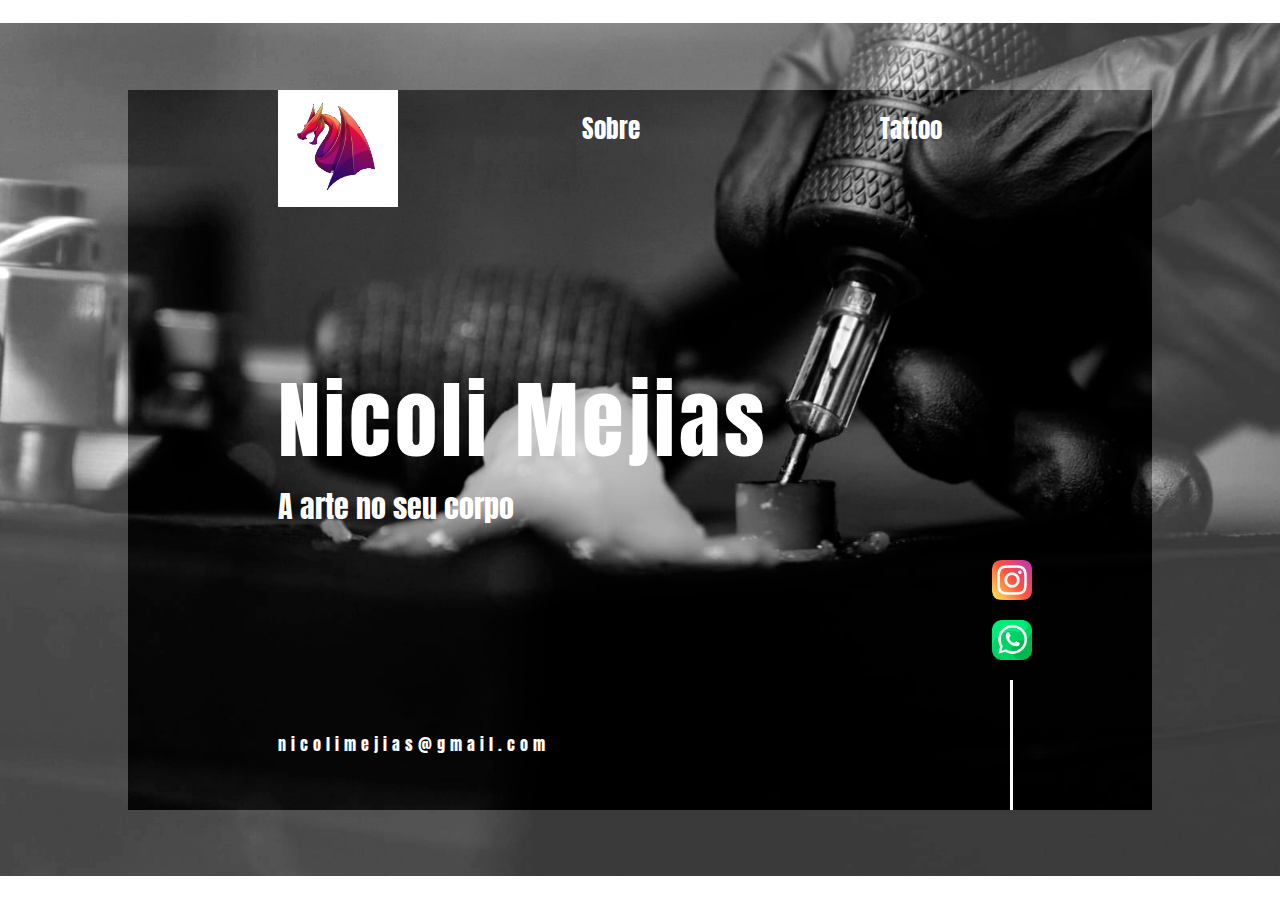
<file: index.html>
<html lang="en">
<head>
    <meta charset="UTF-8">
    <meta http-equiv="X-UA-Compatible" content="IE=edge">
    <meta name="viewport" content="width=device-width, initial-scale=1.0">
    <link rel="stylesheet" href="css/style.css">
    <link rel="stylesheet" href="mobile/media.css">

    <link rel="preconnect" href="https://fonts.googleapis.com">
    <link rel="preconnect" href="https://fonts.gstatic.com" crossorigin>
    <link href="https://fonts.googleapis.com/css2?family=Anton&family=Pacifico&display=swap" rel="stylesheet">

    <title>Tattoo</title>
</head>
<body>
    

    <section>

        <a href="index.html"><img src="img/logo.png" id="logo" alt=""></a>

        <nav class="nav-PC">

            <a href="sobre/sobre.html" target="_blank">Sobre</a>

            <a href="tattoos/tattoo.html" target="_blank">Tattoo</a>

        </nav>

        <input type="checkbox" id="menu-input">
        <label for="menu-input"><img src="img/icons/menulateral.png" alt="" class="menu"></label>
        <label for="menu-input"><img src="img/x-button.png" alt="" class="menu-fechar"></label>

        <nav class="nav-mobile">

            <ul>
                
            <a href="sobre/sobre.html" target="_blank">Sobre</a><br><br><br><br><br>

            <a href="tattoos/tattoo.html" target="_blank">Tattoo</a><br><br><br><br><br>

            </ul>

        </nav>

        <div class="container">

            <div class="title">

                <h1>Nicoli Mejias</h1>
                <h2>A arte no seu corpo</h2>

                <a href="" id="e-mail"><span>nicolimejias</span>@gmail.com</a>

            </div>

            <div class="contatos">

                <img src="img/icons/instagram.png" alt="">

                <img src="img/icons/whatsapp.png" alt="">

                <div class="listra"></div>

            </div>

            

        </div>

    </section>

    <script src="js/index.js"></script>

</body>
</html>
</file>
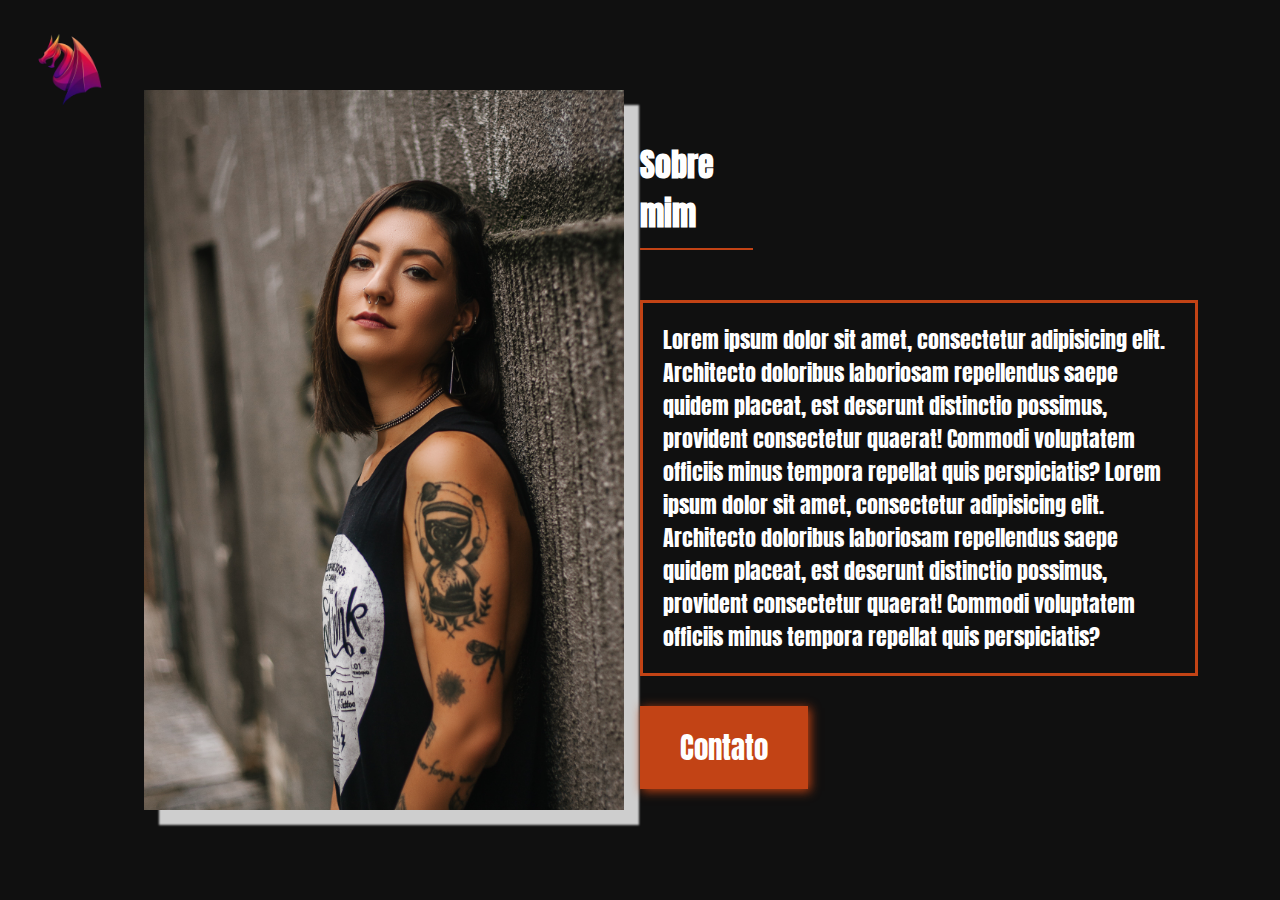
<file: sobre/sobre.html>
<html lang="en">
<head>
    <meta charset="UTF-8">
    <meta http-equiv="X-UA-Compatible" content="IE=edge">
    <meta name="viewport" content="width=device-width, initial-scale=1.0">

    <link rel="stylesheet" href="css/style.css">
    <link rel="stylesheet" href="mobile/media.css">

    <link rel="preconnect" href="https://fonts.googleapis.com">
    <link rel="preconnect" href="https://fonts.gstatic.com" crossorigin>
    <link href="https://fonts.googleapis.com/css2?family=Anton&family=Pacifico&display=swap" rel="stylesheet">

    <title>Sobre</title>
</head>
<body>
    
    <a href=""><img src="imgs/logo.png" id="logo" alt=""></a>

    

    <section class="container">

        <div class="perfil">

            <img src="imgs/perfil.jpg" alt="">

        </div>

        <div class="dados">

            <input type="checkbox" id="menu-input">
            <label for="menu-input"><img src="imgs/menulateral.png" alt="" class="menu"></label>
            <label for="menu-input"><img src="imgs/x-button.png" alt="" class="menu-fechar"></label>

            <nav class="nav-mobile">

                <ul><br><br><br><br><br><br><br><br>
                    <a href="">Tattoo</a><br><br><br><br><br>
                    <a href="">Espaço</a><br><br><br>
                </ul>
    
            </nav>

            <h1>Sobre mim</h1>

            <p class="descricao">
                Lorem ipsum dolor sit amet, consectetur adipisicing elit. Architecto doloribus laboriosam repellendus 
                saepe quidem placeat, est deserunt distinctio possimus, 
                provident consectetur quaerat! Commodi voluptatem officiis minus tempora repellat quis perspiciatis?
                Lorem ipsum dolor sit amet, consectetur adipisicing elit. Architecto doloribus laboriosam repellendus 
                saepe quidem placeat, est deserunt distinctio possimus, 
                provident consectetur quaerat! Commodi voluptatem officiis minus tempora repellat quis perspiciatis?
            </p>

            <a href="" class="link-contato">Contato</a>

        </div>

    </section>

    <script src="js/index.js"></script>

</body>
</html>
</file>
<file: css/style.css>
*
{padding: 0px;
margin: 0px;}

html
{font-size: 62.5%;
scroll-behavior: smooth;
font-family: 'Anton', sans-serif;
font-weight: 200;}

body
{background-image: url(../img/fundo\ body.jpg);
background-position: center;
background-repeat: no-repeat;
background-size: 100%;
background-attachment: fixed;}

section
{position: absolute;
width: 80%;
height: 80vh;
top: 0px;
bottom: 0px;
left: 0px;
right: 0px;
margin: auto;
background-image: url(../img/fundo\ principal1.jpeg);
background-position: center;
background-repeat: no-repeat;
background-size: 100%;
background-attachment: fixed;}

#logo
{position: absolute;
width: 120px;
height: auto;
left: 150px;
cursor: pointer;
background-color: white;
transition: 250ms;}

#logo:hover
{background-color: rgb(226, 226, 226);}

.nav-PC
{display: flex;
align-items: center; 
justify-content: right;
width: 100%;
height: 12%;}

.nav-PC a
{color: white;
font-size: 2.5rem;
text-decoration: none;
margin-right: 180px;
transition: 200ms;
padding-bottom: 10px;
padding-left: 30px;
padding-right: 30px;}

.nav-PC a:hover
{color: rgb(194, 67, 21);
border-bottom: solid 3px rgb(194, 67, 21);}

.nav-mobile
{display: none;}

input[type = "checkbox"]:checked ~ .nav-mobile
{right: 0px;}

.menu, .menu-fechar
{display: none;}

#menu-input
{display: none;}











.container
{position: relative;
width: 100%;
height: 88%;}

.title
{position: absolute;
width: 50%;
height: 300px;
margin-top: 180px;
margin-left: 150px;}

.title h1
{color: white;
font-weight: 200;
font-size: 8.5rem;
letter-spacing: 4px;}

.title h2
{font-size: 3rem;
color: white;
font-weight: 200;}


#e-mail
{position: absolute;
color: white;
font-size: 1.6rem;
font-weight: 50;
text-decoration: none;
width: 100px;
height: auto;
bottom: -100px;
transition: 250ms;
letter-spacing: 5px;}

#e-mail:hover
{color: rgb(194, 67, 21);
scale: 1.025;}







.contatos
{position: absolute;
flex-direction: column;
width: 40px;
height: 250px;
right: 120px;
bottom: 0px;}

.contatos img
{width: 40px;
height: auto;
margin-bottom: 20px;
cursor: pointer;
transition: 150ms;}

.contatos img:hover
{scale: 1.05;}

.listra
{width: 3px;
height: 130px;
background-color: white;
margin-left: 18px;}
</file>
<file: mobile/media.css>
@media screen and (max-width: 500px) {
    
body
{background-image: url(../img/fundo\ mobile.png);
background-color: rgb(25, 25, 25);}

section
{width: 100%;
height: 100vh;
background-image: none;
overflow: hidden;}






.menu, .menu-fechar
{display: block;
position: absolute;
width: 40px;
height: 40px;
right: 0px;
margin: 25px;
transition: 500ms;
z-index: 3;}

.menu-fechar
{display: none;}

.nav-mobile
{display: block;
position: absolute;
width: 100%;
height: 100vh;
background-color: rgba(0, 0, 0, 0.9);
right: -420px;
transition: all ease-in-out 500ms;
overflow: hidden;
z-index: 2;}

.nav-mobile ul
{width: 100%;
padding-top: 150px;
text-align: center;}

.nav-mobile a
{width: 100%;
height: 30%;
text-decoration: none;
color: white;
font-size: 3rem;}

#logo
{width: 80px;
left: 10px;
top: 10px;}





.title
{margin-top: 230px;
margin-left: 20px;
height: 150px;
width: 90%;}

.container
{height: 100%;}

.container h1
{font-size: 4rem;}

.container h2
{font-size: 2rem;}

.nav-PC, #e-mail
{display: none;}

.contatos
{right: 30px;}

}
</file>
<file: sobre/css/style.css>
*
{padding: 0px;
margin: 0px;}

html
{font-size: 62,5%;
scroll-behavior: smooth;
font-family: 'Anton', sans-serif;
font-weight: 100;}

body
{background-color: rgb(16, 16, 16);}

.container
{display: flex;
position: absolute;
width: 80%;
height: 80vh;
top: 0px;
right: 0px;
bottom: 0px;
left: 0px;
margin: auto;}

.container div
{width: 50%;
height: 100%;}

.nav-mobile
{display: none;}

input[type = "checkbox"]:checked ~ .nav-mobile
{right: 0px;}

.menu, .menu-fechar
{display: none;}

#menu-input
{display: none;}






.perfil
{text-align: center;}

.perfil img
{height: 100%;
width: auto;
box-shadow: 15px 15px 2px rgb(206, 206, 206);
transition: 250ms;}

.perfil img:hover
{scale: 1.01;
box-shadow: 20px 20px 2px  rgb(206, 206, 206);}

#logo
{position: absolute;
width: 120px;
height: auto;
left: 10px;
top: 10px;
cursor: pointer;
transition: 250ms;}

#logo:hover
{scale: 1.08;}








.dados h1
{color: white;
font-size: 2rem;
margin-top: 50px;
width: 22%;
border-bottom: 2px solid rgb(194, 67, 21);
padding-bottom: 10px;}

.dados p
{color: white;
width: 100%;
font-size: 1.4rem;
border: solid 3px rgb(194, 67, 21);
padding: 20px;
margin-top: 50px;
margin-bottom: 50px;}

.link-contato
{padding-left: 40px;
padding-right: 40px;
padding-top: 20px;
padding-bottom: 20px;
box-shadow: 2px 2px 10px rgb(194, 67, 21);
font-size: 1.8rem;
text-decoration: none;
color: white;
background-color: rgb(194, 67, 21);
transition: 250ms;}

.dados a:hover
{font-size: 1.9rem;
padding-left: 45px;
padding-right: 45px;}
</file>
<file: sobre/mobile/media.css>
@media screen and (max-width: 500px) {

#logo
{width: 80px;
left: 15px;
top: 15px;
z-index: 3;}

.menu, .menu-fechar
{display: block;
position: absolute;
right: 25px;
top: 25px;
width: 40px;
height: 40px;
z-index: 3;}

.menu-fechar
{display: none;}

.nav-mobile
{display: block;
position: absolute;
width: 100%;
height: 140vh;
background-color: rgb(6, 6, 6, 0.9);
text-align: center;
right: -480px;
transition: all ease-in-out 500ms;}

.nav-mobile a
{text-decoration: none;
color: white;
font-size: 1.8rem;}



.container
{flex-direction: column-reverse;
width: 100%;
height: 140vh;
margin-top: 0px;
overflow: hidden;}

.container div
{width: 90%;
height: 70vh;}

.perfil img
{height: 75%;
box-shadow: 10px 10px 2px rgb(206, 206, 206);
margin-top: 40px;}

.perfil img:hover
{scale: 1.01;
box-shadow: 15px 15px 2px  rgb(206, 206, 206);}


.dados h1
{font-size: 1.2rem;
width: 30%;
margin-left: 20px;
margin-top: 120px;
padding-bottom: 5px;}

.dados p
{font-size: 0.8rem;
padding: 10px;
border: solid 1px rgb(194, 67, 21);
margin-left: 5px;
margin-top: 25px;
margin-bottom: 25px;}

.link-contato
{padding-left: 15px;
padding-right: 15px;
padding-top: 8px;
padding-bottom: 8px;
font-size: 1.2rem;
box-shadow: 1px 1px 5px rgb(194, 67, 21);
margin-left: 20px;}


}





/*celulares maiores*/

@media screen and (min-width: 400px) and (max-width: 450px){

.container
{height: 100vh;}

.container div
{height: 60vh;}

.perfil img
{height: 70%;
margin-top: 40px;}

.nav-mobile
{height: 100vh;}

.dados p
{margin-left: 10px;}

}


/*Notebooks*/
@media screen and (min-width: 1400px) and (max-width: 1600px){

.container
{width: 90%;
align-items: center;}

.container div
{height: 80%;}

.perfil img
{height: 90%;}

.dados p
{font-size: 1.2rem;
width: 80%;}


}
</file>
